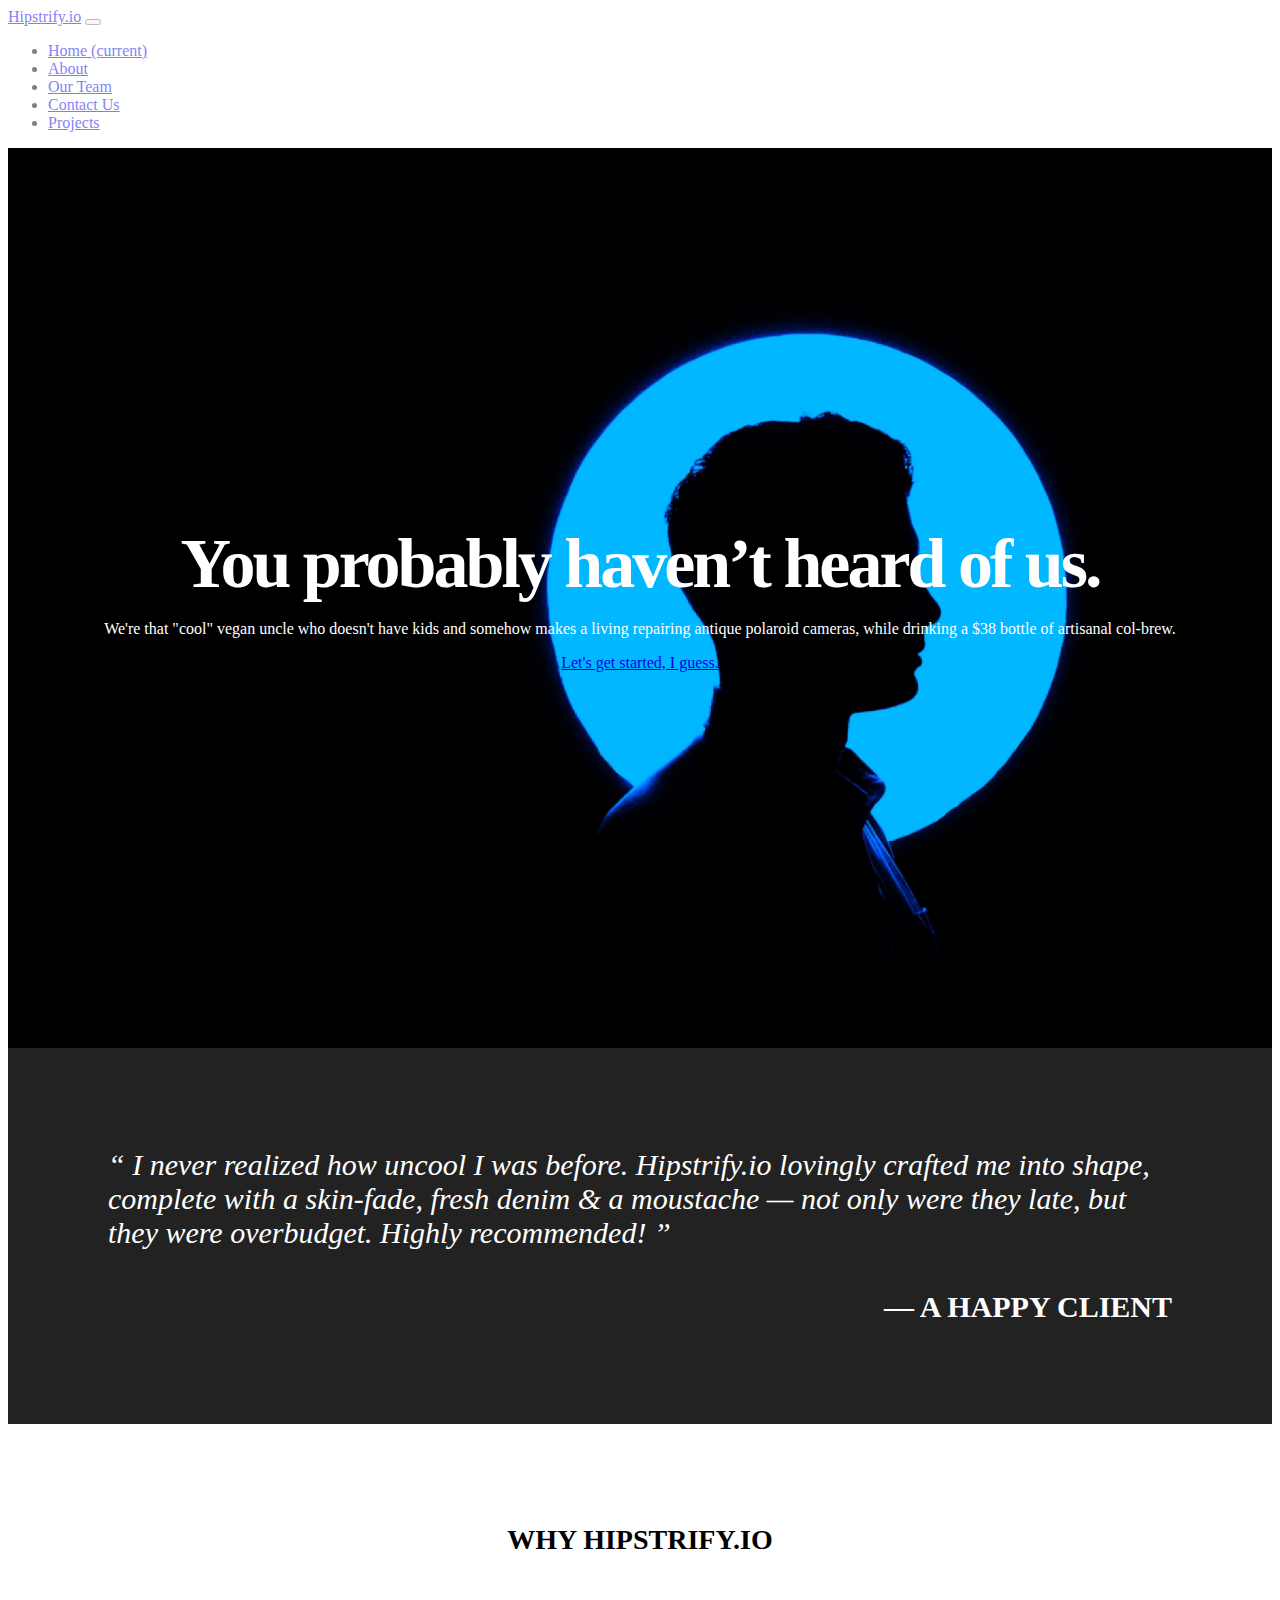
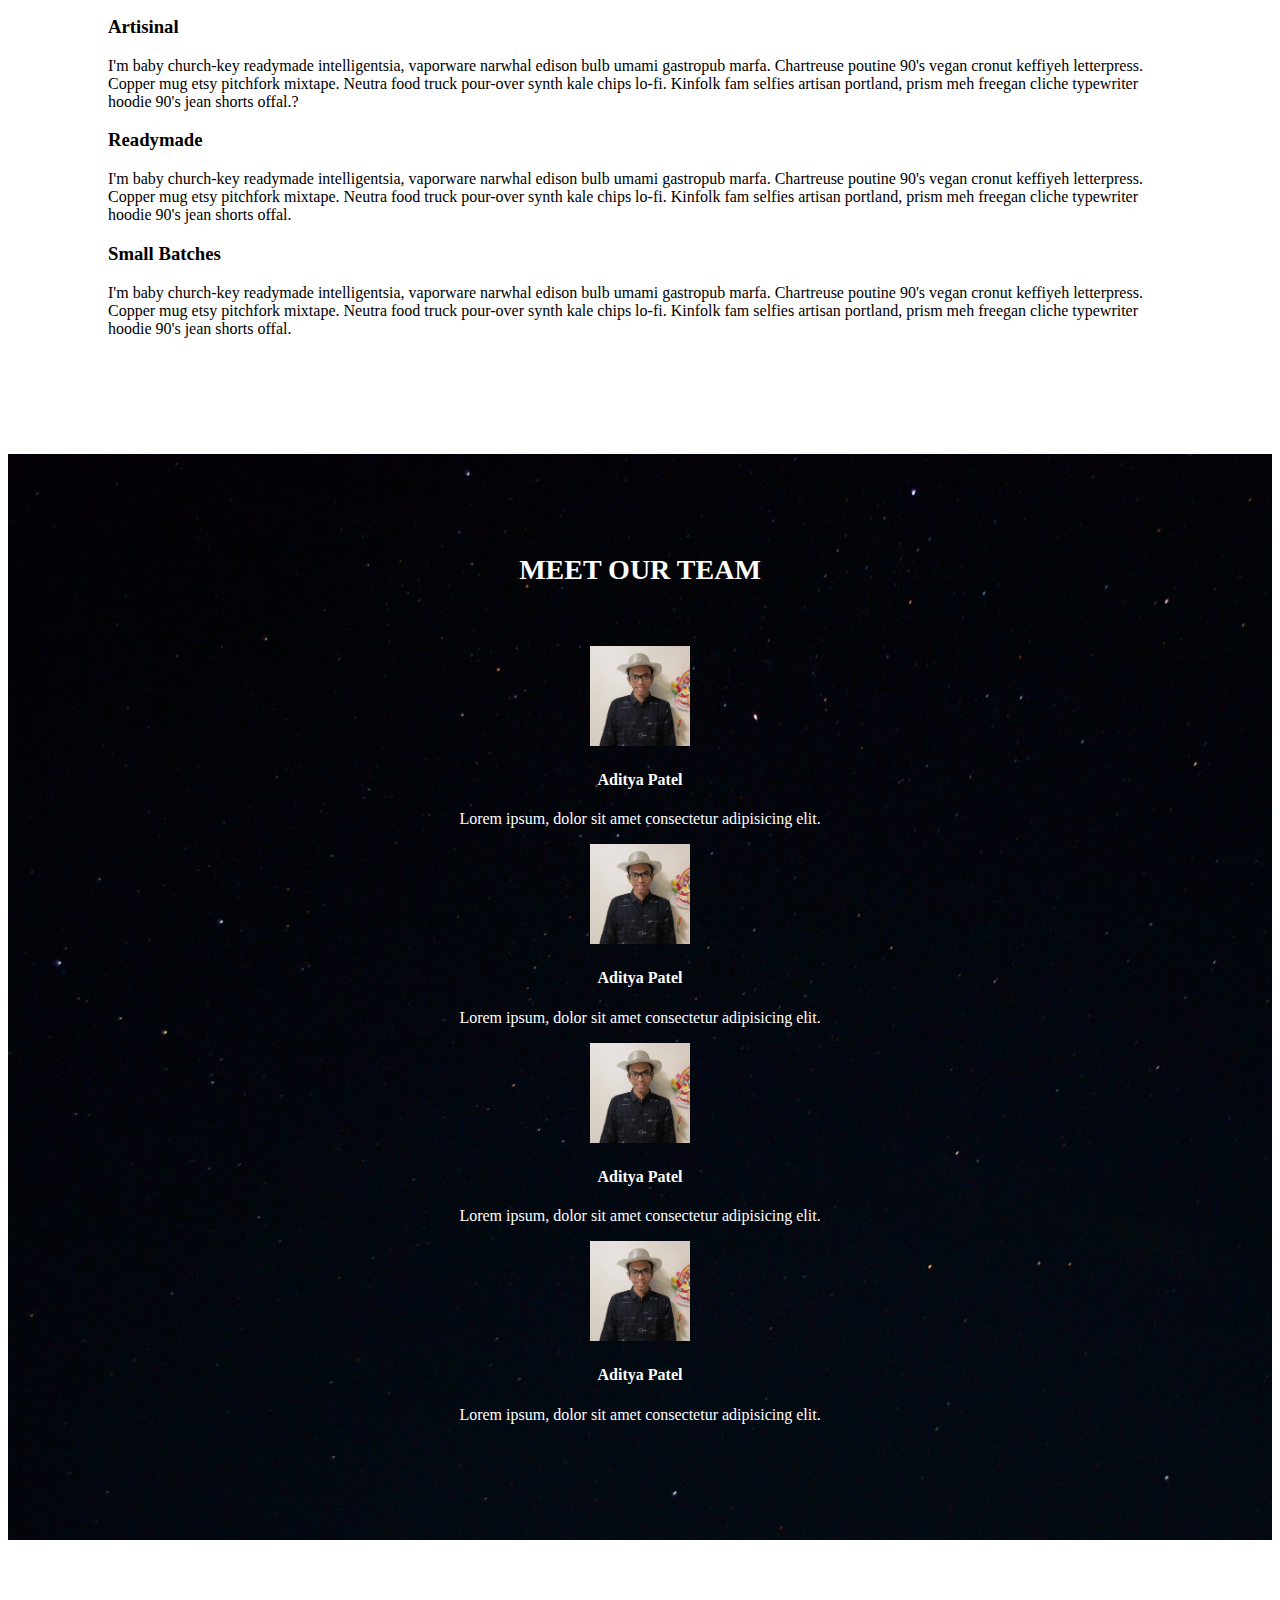
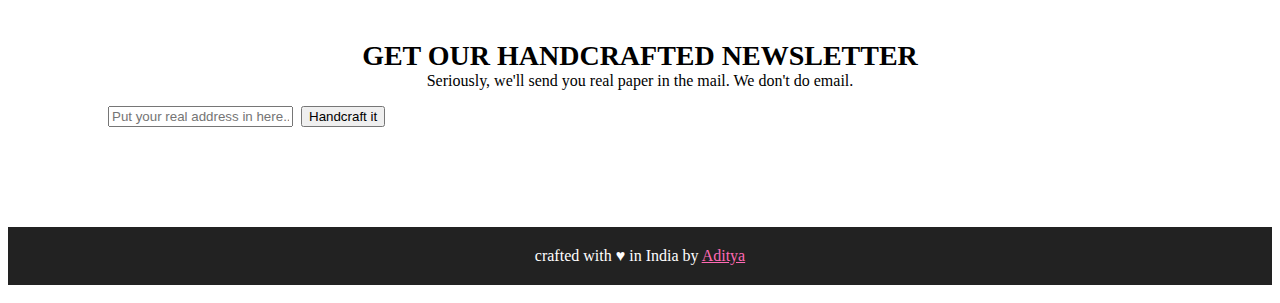
<file: index.html>
<!doctype html>
<html lang="en">
  <head>
    <!-- Required meta tags -->
    <meta charset="utf-8">
    <meta name="viewport" content="width=device-width, initial-scale=1, shrink-to-fit=no">

    <!-- Bootstrap CSS -->
    <link rel="stylesheet" href="https://cdn.jsdelivr.net/npm/bootstrap@4.5.3/dist/css/bootstrap.min.css" integrity="sha384-TX8t27EcRE3e/ihU7zmQxVncDAy5uIKz4rEkgIXeMed4M0jlfIDPvg6uqKI2xXr2" crossorigin="anonymous">

    <!-- External CSS -->
    <link rel="stylesheet" href="style.css">

    

    <title>Hipstrify.io</title>
    <!-- Icon -->
    <link rel="icon" type="image/png" href="../icon.png" />
  </head>
  <body>
    
    <!-- Navbar -->
    <nav class="navbar navbar-expand-lg navbar-dark bg-dark fixed-top">
  <a class="navbar-brand mb-0 h1" href="#">Hipstrify.io</a>
  <button class="navbar-toggler" type="button" data-toggle="collapse" data-target="#navbarSupportedContent" aria-controls="navbarSupportedContent" aria-expanded="false" aria-label="Toggle navigation">
    <span class="navbar-toggler-icon"></span>
  </button>

  <div class="collapse navbar-collapse" id="navbarSupportedContent">
    <ul class="navbar-nav mr-auto">
      <li class="nav-item active">
        <a class="nav-link" href="#">Home <span class="sr-only">(current)</span></a>
      </li>
      <li class="nav-item">
        <a class="nav-link" href="#why-us">About</a>
      </li>
      <li class="nav-item">
        <a class="nav-link" href="#team">Our Team</a>
      </li>
      <li class="nav-item">
        <a class="nav-link" href="#signup">Contact Us</a>
      </li>
      <li class="nav-item">
        <a class="nav-link" href="proindex.html" target="_blank">Projects</a>
      </li>
    </ul>
  </div>
</nav>

<!-- Cover -->

<div class="cover">
    <div class="cover-text">
        <h1>You probably haven&rsquor;t heard of us.</h1>
        <p class="lead">We're that "cool" vegan uncle who doesn't have kids and somehow makes a living repairing antique polaroid cameras, while drinking a $38 bottle of artisanal col-brew.</p>
        <a href="#why-us" role="button" class="btn btn-danger btn-lg">Let's get started, I guess.</a>
    </div>
</div>
<section class="testimonial">
    <div class="container">
        <blockquote>
            &ldquo; I never realized how uncool I was before. Hipstrify.io lovingly crafted me into shape, complete with a skin-fade, fresh denim &amp; a moustache &mdash; not only were they late, but they were overbudget. Highly recommended! &rdquo;
            <cite>&mdash; A Happy Client</cite> 
        </blockquote>
    </div>
</section>

<!-- Why Us -->
<section id="why-us">
    <h2>Why Hipstrify.io</h2>
    <div class="container">
        <div class="row">
            <div class="col-sm-4">
                <h3>Artisinal</h3>
                <p>I'm baby church-key readymade intelligentsia, vaporware narwhal edison bulb umami gastropub marfa. Chartreuse poutine 90's vegan cronut keffiyeh letterpress. Copper mug etsy pitchfork mixtape. Neutra food truck pour-over synth kale chips lo-fi. Kinfolk fam selfies artisan portland, prism meh freegan cliche typewriter hoodie 90's jean shorts offal.?</p>
            </div>
            <div class="col-sm-4">
                <h3>Readymade</h3>
                <p>I'm baby church-key readymade intelligentsia, vaporware narwhal edison bulb umami gastropub marfa. Chartreuse poutine 90's vegan cronut keffiyeh letterpress. Copper mug etsy pitchfork mixtape. Neutra food truck pour-over synth kale chips lo-fi. Kinfolk fam selfies artisan portland, prism meh freegan cliche typewriter hoodie 90's jean shorts offal.</p>
            </div>
            <div class="col-sm-4">
                <h3>Small Batches</h3>
                <p>I'm baby church-key readymade intelligentsia, vaporware narwhal edison bulb umami gastropub marfa. Chartreuse poutine 90's vegan cronut keffiyeh letterpress. Copper mug etsy pitchfork mixtape. Neutra food truck pour-over synth kale chips lo-fi. Kinfolk fam selfies artisan portland, prism meh freegan cliche typewriter hoodie 90's jean shorts offal.</p>
            </div>
        </div>        
    </div>
</section>

<!-- Team  -->
<section id="team">
    <div class="container">
        <h2>Meet our team</h2>
        <div class="row">
            <div class="col-sm-3">
                <img src="./man2.png" alt="Aditya Patel" class="rounded-circle" width="100px" height="100px">
                <h4>Aditya Patel</h4>
                <p>Lorem ipsum, dolor sit amet consectetur adipisicing elit.</p>
            </div>
            <div class="col-sm-3">
                <img src="./man2.png" alt="Aditya Patel" class="rounded-circle" width="100px" height="100px">
                <h4>Aditya Patel</h4>
                <p>Lorem ipsum, dolor sit amet consectetur adipisicing elit.</p>
            </div>
            <div class="col-sm-3">
                <img src="./man2.png" alt="Aditya Patel" class="rounded-circle" width="100px" height="100px">
                <h4>Aditya Patel</h4>
                <p>Lorem ipsum, dolor sit amet consectetur adipisicing elit.</p>
            </div>
            <div class="col-sm-3">
                <img src="./man2.png" alt="Aditya Patel" class="rounded-circle" width="100px" height="100px">
                <h4>Aditya Patel</h4>
                <p>Lorem ipsum, dolor sit amet consectetur adipisicing elit.</p>
            </div>
        </div>
    </div>
</section>


<!-- Sign Up -->

<section id="signup">
  <div class="container">
    <h2>Get our handcrafted newsletter</h2>
    <p class="lead">Seriously, we'll send you real paper in the mail. We don't do email.</p>
    <div class="row">
      <div class="col-sm-2"></div>
      <div class="col-sm-10 col-sm-offset-2">
        <form>
          <div class="input-group">
             <input type="text" class="form-control input-lg" placeholder="Put your real address in here...">&nbsp;
             <span class="input-group-btn">
               <button class="btn btn-warning btn-md" type="button">Handcraft it</button>
             </span>
          </div>
        </form>
      </div>
    </div>
  </div>
</section>

<!-- Footer -->
<footer>
  crafted with &hearts; in India by <a href="http://adityapatel.freevar.com/Main/first.php" target="_blank">Aditya</a>
</footer>

<br>



    <!-- Option 1: jQuery and Bootstrap Bundle (includes Popper) -->
    <script src="https://code.jquery.com/jquery-3.5.1.slim.min.js" integrity="sha384-DfXdz2htPH0lsSSs5nCTpuj/zy4C+OGpamoFVy38MVBnE+IbbVYUew+OrCXaRkfj" crossorigin="anonymous"></script>
    <script src="https://cdn.jsdelivr.net/npm/bootstrap@4.5.3/dist/js/bootstrap.bundle.min.js" integrity="sha384-ho+j7jyWK8fNQe+A12Hb8AhRq26LrZ/JpcUGGOn+Y7RsweNrtN/tE3MoK7ZeZDyx" crossorigin="anonymous"></script>
  </body>
</html>
</file>
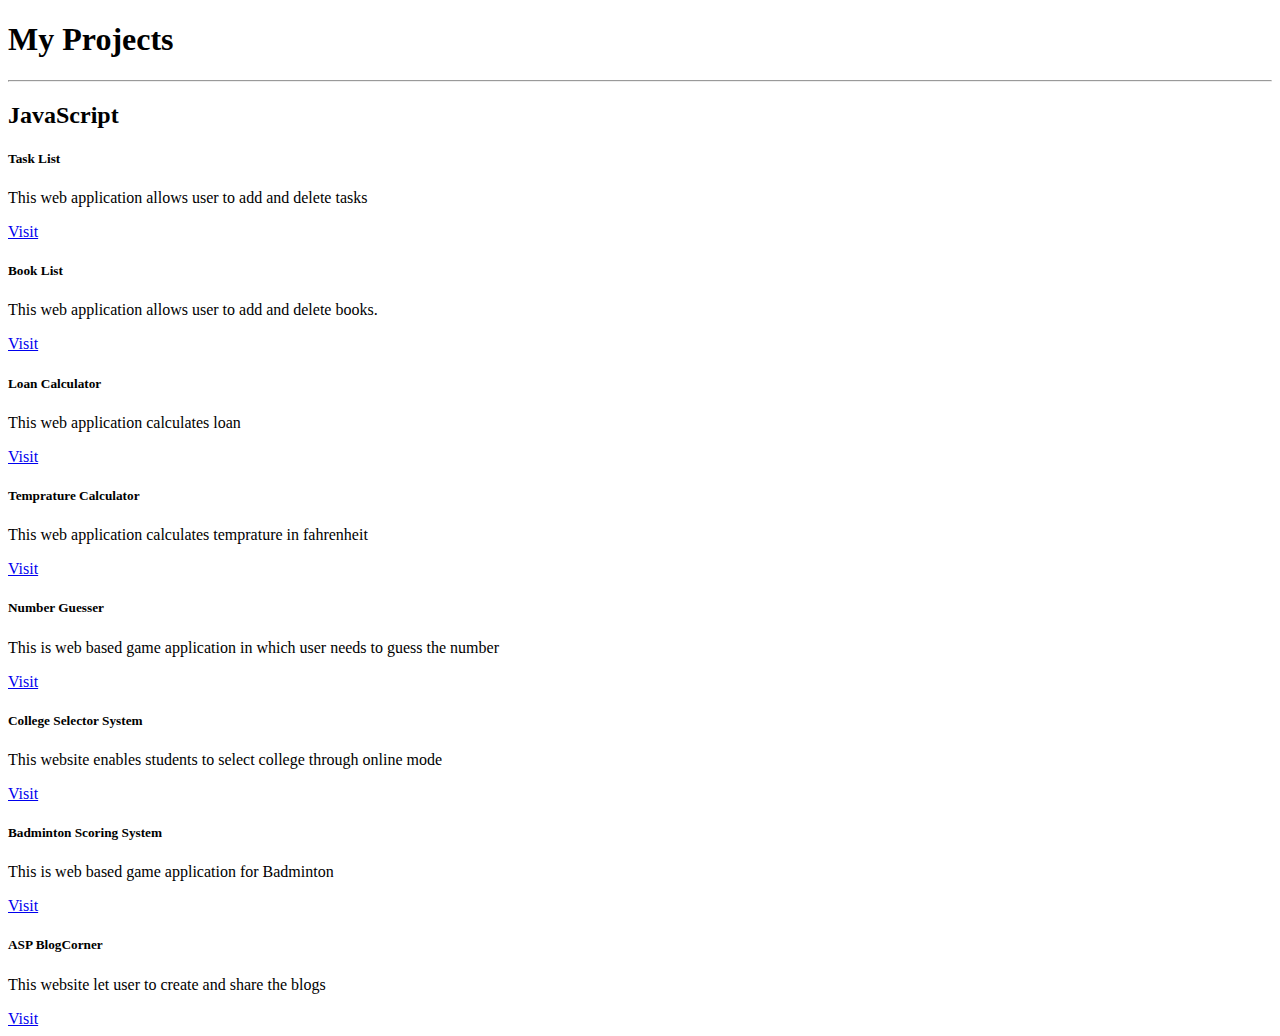
<file: proindex.html>
<!doctype html>
<html lang="en">
  <head>
    <!-- Required meta tags -->
    <meta charset="utf-8">
    <meta name="viewport" content="width=device-width, initial-scale=1">

    <!-- Bootstrap CSS -->
    <link href="https://cdn.jsdelivr.net/npm/bootstrap@5.0.0-beta1/dist/css/bootstrap.min.css" rel="stylesheet" integrity="sha384-giJF6kkoqNQ00vy+HMDP7azOuL0xtbfIcaT9wjKHr8RbDVddVHyTfAAsrekwKmP1" crossorigin="anonymous">

    <title>My Projects</title>
    <!-- Icon -->
    <link rel="icon" type="image/png" href="../icon.png" />
  </head>
  </head>
  <body class="bg-dark">

    <div class="container">
        <h1 class="text-center text-light">My Projects</h1>
        <hr>
        <h2 class="text-center text-light">JavaScript</h2>
        
        <!-- Card 1 -->
        <div class="row">
            <div class="col-sm-6">
                <div class="card">
                    <h5 class="card-title text-center">Task List</h5>
                    <p class="card-text text-center">This web application allows user to add and delete tasks</p>
                    <a href="http://adityap.freevar.com/TaskList/index.html" target="_blank" class="btn btn-danger">Visit</a>
                </div>
            </div>
            <div class="col-sm-6">
                <div class="card">
                    <h5 class="card-title text-center">Book List</h5>
                    <p class="card-text text-center">This web application allows user to add and delete books.</p>
                    <a href="http://adityap.freevar.com/BookList/index.html" target="_blank" class="btn btn-danger">Visit</a>
                </div>
            </div>
        </div>

        <!-- Card 2 -->
        <div class="row pt-4">
            <div class="col-sm-6">
                <div class="card">
                    <h5 class="card-title text-center">Loan Calculator</h5>
                    <p class="card-text text-center">This web application calculates loan</p>
                    <a href="http://adityap.freevar.com/LoanCalculator/index.html" target="_blank" class="btn btn-warning">Visit</a>
                </div>
            </div>
            <div class="col-sm-6">
                <div class="card">
                    <h5 class="card-title text-center">Temprature Calculator</h5>
                    <p class="card-text text-center">This web application calculates temprature in fahrenheit</p>
                    <a href="http://adityap.freevar.com/TempratureCalculator/index.html" target="_blank" class="btn btn-warning">Visit</a>
                </div>
            </div>
        </div>

        <!-- Card 3 -->
        <div class="row pt-4">
            <div class="col-sm-6">
                <div class="card">
                    <h5 class="card-title text-center">Number Guesser</h5>
                    <p class="card-text text-center">This is web based game application in which user needs to guess the number</p>
                    <a href="http://adityap.freevar.com/NumberGuesser/index.html" target="_blank" class="btn btn-success">Visit</a>
                </div>
            </div>
            <div class="col-sm-6">
                <div class="card">
                    <h5 class="card-title text-center">College Selector System</h5>
                    <p class="card-text text-center">This website enables students to select college through online mode</p>
                    <a href="http://adityapatel.freevar.com/College/index.php" target="_blank" class="btn btn-success">Visit</a>
                </div>
            </div>
        </div>

        <!-- Card 3 -->
        <div class="row pt-4">
            <div class="col-sm-6">
                <div class="card">
                    <h5 class="card-title text-center">Badminton Scoring System</h5>
                    <p class="card-text text-center">This is web based game application for Badminton</p>
                    <a href="http://adityapatel.freevar.com/BSS/index.html" target="_blank" class="btn btn-primary">Visit</a>
                </div>
            </div>
            <div class="col-sm-6">
                <div class="card">
                    <h5 class="card-title text-center">ASP BlogCorner</h5>
                    <p class="card-text text-center">This website let user to create and share the blogs </p>
                    <a href="http://aspblogcorner.somee.com/" target="_blank" class="btn btn-primary">Visit</a>
                </div>
            </div>
        </div>
    </div>







    <!-- Optional JavaScript; choose one of the two! -->

    <!-- Option 1: Bootstrap Bundle with Popper -->
    <script src="https://cdn.jsdelivr.net/npm/bootstrap@5.0.0-beta1/dist/js/bootstrap.bundle.min.js" integrity="sha384-ygbV9kiqUc6oa4msXn9868pTtWMgiQaeYH7/t7LECLbyPA2x65Kgf80OJFdroafW" crossorigin="anonymous"></script>
  </body>
</html>
</file>
<file: style.css>
html,
body,
.cover {
  height: 100%;
}

.cover {
  background: url("back.jpg") no-repeat;
  background-size: cover;
  display: table;
  width: 100%;
}

.cover-text {
  text-align: center;
  color: white;
  display: table-cell;
  vertical-align: middle;
}

.cover-text h1 {
  margin: 0;
  font-size: 70px;
  letter-spacing: -3px;
}

nav {
  opacity: 0.5;
  border: none;
}

.testimonial {
  background: #222;
}

blockquote {
  border: none;
  margin: 0;
  font-family: Georgia, Times, serif;
  font-style: italic;
  font-size: 30px;
  color: white;
}

blockquote cite {
  display: block;
  text-align: right;
  text-transform: uppercase;
  font-style: normal;
  font-weight: bold;
  margin-top: 40px;
}

section {
  padding: 100px;
}

h2 {
  text-align: center;
  font-size: 28px;
  font-weight: bold;
  text-transform: uppercase;
  margin: 0 0 60px;
}

/* Sibling Selector(h2 + p) */
h2 + p {
  text-align: center;
  margin-top: -60px;
}

#team {
  background: url("team.jpg") no-repeat;
  background-size: cover;
  color: white;
  text-align: center;
}

footer {
  background: #222;
  color: white;
  text-align: center;
  padding: 20px;
  font-family: Georgia, Times, serif;
}

footer a {
  color: hotpink;
}

footer a:hover {
  color: hotpink;
}

/* For small screens responsiveness */
/* Media Queries */

@media only screen and (max-width: 568) {
  .cover h1 {
    font-size: 40px;
  }
  section {
    padding: 20px;
  }
}
</file>
